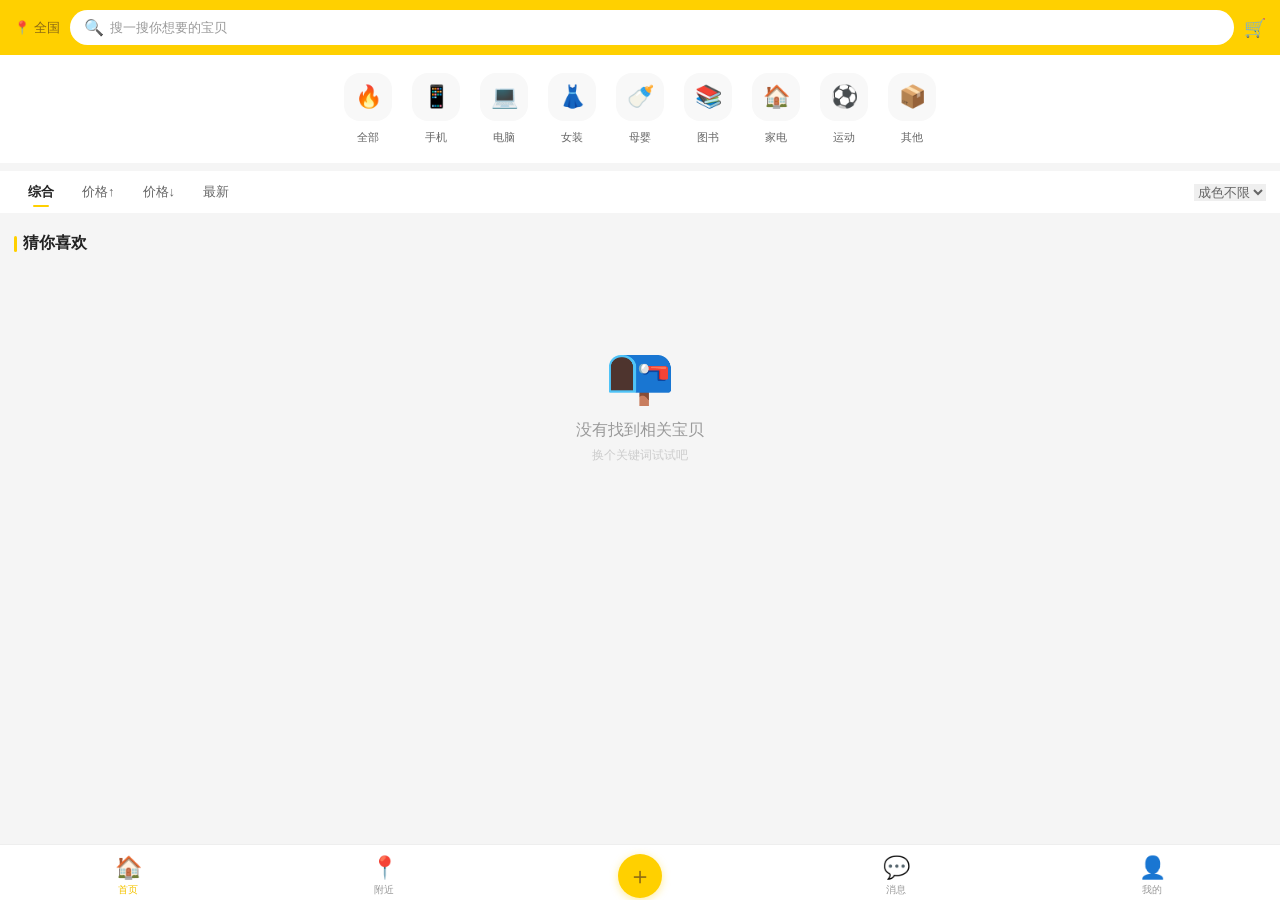
<file: index.html>
<!DOCTYPE html>
<html lang="zh-CN">
<head>
    <meta charset="UTF-8">
    <meta name="viewport" content="width=device-width, initial-scale=1.0, user-scalable=no, viewport-fit=cover">
    <title>小钱二手超市</title>
    <link rel="stylesheet" href="style.css">
</head>
<body>
    <!-- 顶部导航 -->
    <header class="top-bar">
        <div class="top-bar-inner">
            <span class="city-picker" onclick="alert('当前城市：全国')">📍 全国</span>
            <div class="search-box" onclick="focusSearch()">
                🔍 <span class="search-placeholder">搜一搜你想要的宝贝</span>
                <input type="text" id="searchInput" class="search-input" placeholder="搜一搜你想要的宝贝" oninput="filterProducts()">
            </div>
            <span class="top-icons">
                <span onclick="toggleCart()">🛒<em id="cartDot" class="red-dot" style="display:none"></em></span>
            </span>
        </div>
    </header>

    <!-- 内容区 -->
    <div class="tab-content" id="tabHome">
        <!-- 分类图标 -->
        <div class="category-icons">
            <div class="cat-item" onclick="setCategory('all',this)"><div class="cat-icon">🔥</div><span>全部</span></div>
            <div class="cat-item" onclick="setCategory('数码',this)"><div class="cat-icon">📱</div><span>手机</span></div>
            <div class="cat-item" onclick="setCategory('数码',this)"><div class="cat-icon">💻</div><span>电脑</span></div>
            <div class="cat-item" onclick="setCategory('服饰',this)"><div class="cat-icon">👗</div><span>女装</span></div>
            <div class="cat-item" onclick="setCategory('母婴',this)"><div class="cat-icon">🍼</div><span>母婴</span></div>
            <div class="cat-item" onclick="setCategory('图书',this)"><div class="cat-icon">📚</div><span>图书</span></div>
            <div class="cat-item" onclick="setCategory('家电',this)"><div class="cat-icon">🏠</div><span>家电</span></div>
            <div class="cat-item" onclick="setCategory('运动',this)"><div class="cat-icon">⚽</div><span>运动</span></div>
            <div class="cat-item" onclick="setCategory('其他',this)"><div class="cat-icon">📦</div><span>其他</span></div>
        </div>

        <!-- 筛选栏 -->
        <div class="filter-row">
            <span class="filter-tag active" data-sort="default" onclick="setSort('default',this)">综合</span>
            <span class="filter-tag" data-sort="price-asc" onclick="setSort('price-asc',this)">价格↑</span>
            <span class="filter-tag" data-sort="price-desc" onclick="setSort('price-desc',this)">价格↓</span>
            <span class="filter-tag" data-sort="newest" onclick="setSort('newest',this)">最新</span>
            <select id="conditionSelect" onchange="filterProducts()" class="condition-select">
                <option value="all">成色不限</option>
                <option value="全新">全新</option>
                <option value="九成新">九成新</option>
                <option value="八成新">八成新</option>
            </select>
        </div>

        <div class="section-title">猜你喜欢</div>
        <div class="waterfall" id="productGrid"></div>
        <div id="emptyState" class="empty-state" style="display:none;">
            <div class="empty-icon">📭</div><p>没有找到相关宝贝</p><p class="empty-hint">换个关键词试试吧</p>
        </div>
    </div>

    <div class="tab-content" id="tabNearby" style="display:none;">
        <div style="padding:40px;text-align:center;color:#999;">附近功能开发中...</div>
    </div>
    <div class="tab-content" id="tabMessages" style="display:none;">
        <div style="padding:40px;text-align:center;color:#999;">消息功能开发中...</div>
    </div>
    <div class="tab-content" id="tabProfile" style="display:none;">
        <div class="profile-page">
            <div class="profile-avatar">👤</div>
            <div class="profile-name">用户</div>
            <div class="profile-stats">
                <div><b id="myPublishCount">0</b><span>发布</span></div>
                <div><b id="myBuyCount">0</b><span>已购</span></div>
            </div>
            <div class="profile-menu">
                <div class="menu-item" onclick="location.href='admin.html'">⚙️ 管理后台</div>
                <div class="menu-item" onclick="localStorage.clear();sessionStorage.clear();location.reload()">🗑️ 清除缓存</div>
            </div>
        </div>
    </div>

    <!-- 底部导航 -->
    <nav class="bottom-nav">
        <div class="nav-item active" data-tab="tabHome" onclick="switchTab('tabHome',this)"><span class="nav-icon">🏠</span><span class="nav-label">首页</span></div>
        <div class="nav-item" data-tab="tabNearby" onclick="switchTab('tabNearby',this)"><span class="nav-icon">📍</span><span class="nav-label">附近</span></div>
        <div class="nav-item nav-publish" onclick="openSellModal()"><span class="nav-icon">＋</span></div>
        <div class="nav-item" data-tab="tabMessages" onclick="switchTab('tabMessages',this)"><span class="nav-icon">💬</span><span class="nav-label">消息</span></div>
        <div class="nav-item" data-tab="tabProfile" onclick="switchTab('tabProfile',this)"><span class="nav-icon">👤</span><span class="nav-label">我的</span></div>
    </nav>

    <!-- 商品详情弹窗 -->
    <div id="detailModal" class="modal" onclick="if(event.target===this)closeDetail()">
        <div class="modal-content detail-sheet">
            <button class="modal-close" onclick="closeDetail()">✕</button>
            <div class="detail-image" id="detailImage"></div>
            <div class="detail-price" id="detailPrice"></div>
            <div class="detail-title" id="detailTitle"></div>
            <div class="detail-tags" id="detailTags"></div>
            <div class="detail-desc" id="detailDesc"></div>
            <div class="seller-card">
                <div class="seller-avatar">👤</div>
                <div class="seller-info"><div class="seller-name" id="detailSeller"></div><div class="seller-contact" id="detailContact"></div></div>
            </div>
            <div class="detail-btns">
                <button class="btn-fav">❤️ 收藏</button>
                <button class="btn-buy" onclick="contactSeller(currentDetailId)">💬 我想要</button>
            </div>
        </div>
    </div>

    <!-- 发布弹窗 -->
    <div id="sellModal" class="modal" onclick="if(event.target===this)closeSellModal()">
        <div class="modal-content sell-sheet">
            <button class="modal-close" onclick="closeSellModal()">✕</button>
            <h2>发布闲置</h2>
            <form id="sellForm" onsubmit="publishProduct(event)">
                <div class="form-group"><label>商品名称 *</label><input type="text" id="sellTitle" required placeholder="宝贝标题"></div>
                <div class="form-group"><label>分类 *</label><select id="sellCategory" required><option value="">请选择</option><option value="数码">数码</option><option value="家电">家电</option><option value="服饰">服饰</option><option value="图书">图书</option><option value="运动">运动</option><option value="母婴">母婴</option><option value="其他">其他</option></select></div>
                <div class="form-group"><label>价格（元）*</label><input type="number" id="sellPrice" required placeholder="0" min="0" step="0.01"></div>
                <div class="form-group"><label>成色 *</label><select id="sellCondition" required><option value="">请选择</option><option value="全新">全新</option><option value="九成新">九成新</option><option value="八成新">八成新</option><option value="七成新及以下">七成新及以下</option></select></div>
                <div class="form-group"><label>商品描述</label><textarea id="sellDesc" rows="3" placeholder="描述一下你的宝贝..."></textarea></div>
                <div class="form-group"><label>卖家昵称 *</label><input type="text" id="sellSeller" required placeholder="你的昵称"></div>
                <div class="form-group"><label>联系方式</label><input type="text" id="sellContact" placeholder="手机号/微信号"></div>
                <button type="submit" class="btn-publish">发布</button>
            </form>
        </div>
    </div>

    <!-- 付款弹窗 -->
    <div id="payModal" class="modal" onclick="if(event.target===this)closePayModal()">
        <div class="modal-content pay-sheet">
            <button class="modal-close" onclick="closePayModal()">✕</button>
            <div id="payStep1">
                <div class="pay-icon">💳</div><h2>确认付款</h2>
                <div id="payProductInfo"></div>
                <div class="pay-methods">
                    <label class="pay-method active"><input type="radio" name="payMethod" value="wechat" checked> 💚 微信支付</label>
                    <label class="pay-method"><input type="radio" name="payMethod" value="alipay"> 💙 支付宝</label>
                </div>
                <button class="btn-pay-confirm" onclick="confirmPayment()">确认支付</button>
                <p class="pay-hint">🔒 支付安全由平台保障</p>
            </div>
            <div id="payStep2" style="display:none;">
                <div class="pay-success-icon">✅</div><h2 class="pay-success-title">支付成功</h2>
                <div class="pay-contact-reveal"><div class="contact-label">卖家</div><div class="contact-value" id="paySeller"></div><div class="contact-label">联系方式</div><div class="contact-value contact-highlight" id="payContact"></div></div>
                <p class="pay-contact-hint">请主动联系卖家完成交易</p>
                <button class="btn-pay-done" onclick="closePayModal()">知道了</button>
            </div>
        </div>
    </div>

    <!-- 购物车侧边 -->
    <div id="cartOverlay" class="cart-overlay" onclick="toggleCart()"></div>
    <div id="cartPanel" class="cart-panel">
        <div class="cart-header"><h3>🛒 我的购物车</h3><button onclick="toggleCart()">✕</button></div>
        <div id="cartItems" class="cart-items"></div>
        <div id="cartEmpty" class="cart-empty"><p>🛍️</p><p>购物车空空如也</p></div>
        <div class="cart-footer" id="cartFooter" style="display:none;">
            <div class="cart-total"><span>合计：</span><span id="cartTotal">¥0.00</span></div>
            <button class="btn-checkout" onclick="checkout()">立即结算</button>
        </div>
    </div>

    <script src="data.js"></script>
    <script src="script.js"></script>
</body>
</html>
</file>
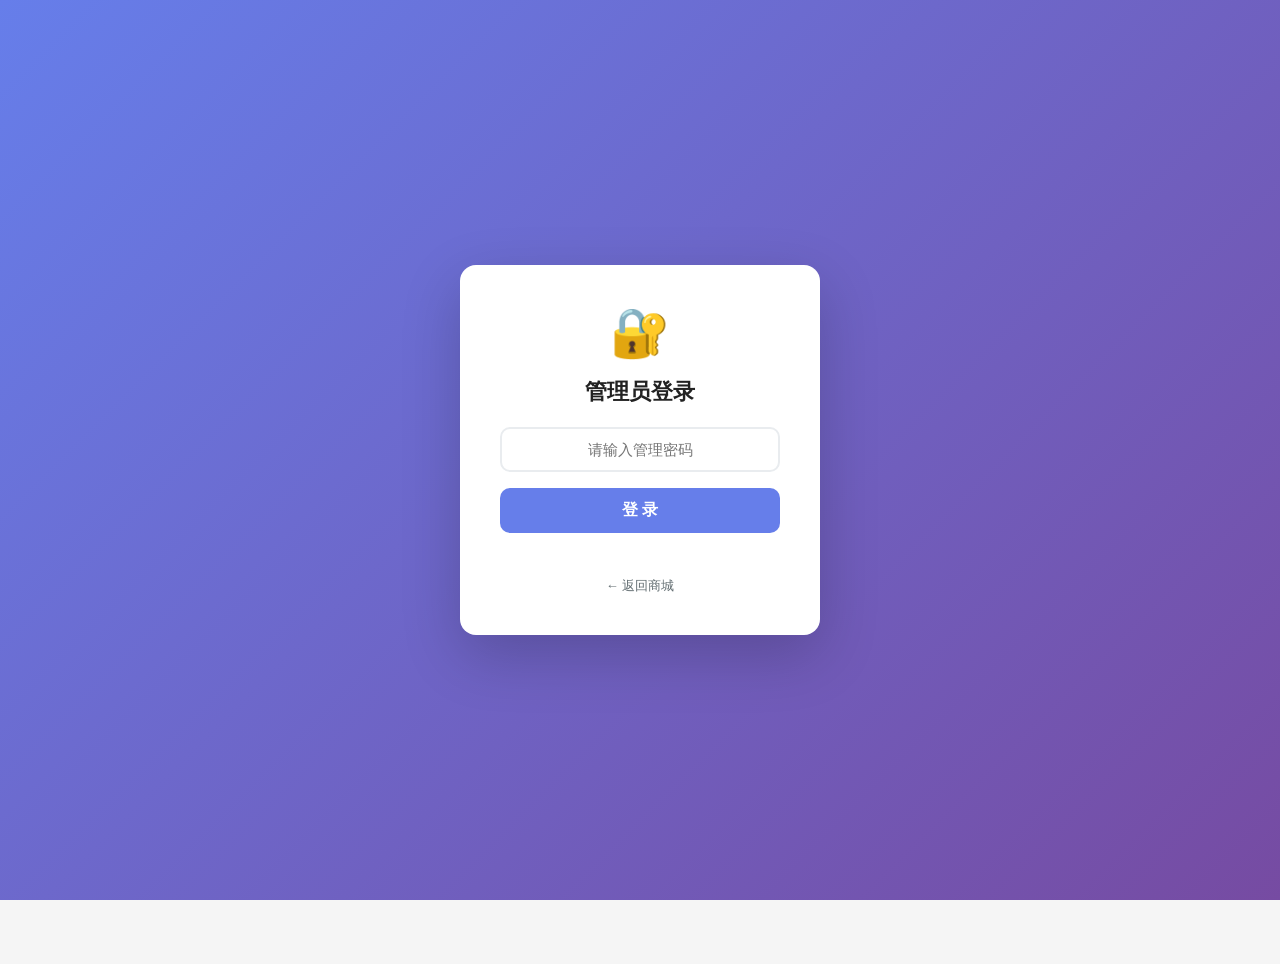
<file: admin.html>
﻿<!DOCTYPE html>
<html lang="zh-CN">
<head>
    <meta charset="UTF-8">
    <meta name="viewport" content="width=device-width, initial-scale=1.0">
    <title>管理后台 - 小钱二手超市</title>
    <link rel="stylesheet" href="style.css">
</head>
<body>
    <!-- 登录界面 -->
    <div id="loginScreen" class="login-screen">
        <div class="login-card">
            <div class="login-icon">🔐</div>
            <h2>管理员登录</h2>
            <input type="password" id="adminPassword" placeholder="请输入管理密码" onkeydown="if(event.key==='Enter')adminLogin()">
            <button onclick="adminLogin()">登 录</button>
            <p id="loginError" class="login-error"></p>
            <a href="index.html" class="back-link">← 返回商城</a>
        </div>
    </div>

    <!-- 管理界面 -->
    <div id="adminPanel" class="admin-panel" style="display:none;">
        <header class="admin-header">
            <div class="admin-header-inner">
                <h1>⚙️ 小钱二手超市 · 管理后台</h1>
                <div class="admin-header-actions">
                    <a href="index.html" class="btn-back">🏠 商城首页</a>
                    <button onclick="adminLogout()" class="btn-logout">退出登录</button>
                </div>
            </div>
        </header>

        <!-- 统计卡片 -->
        <div class="admin-stats">
            <div class="stat-card">
                <div class="stat-icon">📦</div>
                <div class="stat-info">
                    <div class="stat-value" id="statTotal">0</div>
                    <div class="stat-label">商品总数</div>
                </div>
            </div>
            <div class="stat-card">
                <div class="stat-icon">💰</div>
                <div class="stat-info">
                    <div class="stat-value" id="statAvgPrice">¥0</div>
                    <div class="stat-label">均价</div>
                </div>
            </div>
            <div class="stat-card">
                <div class="stat-icon">📂</div>
                <div class="stat-info">
                    <div class="stat-value" id="statCategories">0</div>
                    <div class="stat-label">分类数</div>
                </div>
            </div>
            <div class="stat-card">
                <div class="stat-icon">🆕</div>
                <div class="stat-info">
                    <div class="stat-value" id="statRecent">0</div>
                    <div class="stat-label">本月新增</div>
                </div>
            </div>
        </div>

        <!-- 操作栏 -->
        <div class="admin-toolbar">
            <input type="text" id="adminSearch" placeholder="搜索商品..." oninput="renderAdminTable()" class="admin-search">
            <select id="adminCategoryFilter" onchange="renderAdminTable()" class="admin-select">
                <option value="all">全部分类</option>
                <option value="数码">数码</option>
                <option value="家电">家电</option>
                <option value="服饰">服饰</option>
                <option value="图书">图书</option>
                <option value="运动">运动</option>
                <option value="母婴">母婴</option>
                <option value="其他">其他</option>
            </select>
            <button class="btn-add-product" onclick="openAdminAdd()">+ 添加商品</button><button class="btn-clear-all" onclick="clearAllProducts()">🗑️ 清空全部</button>
        </div>

        <!-- 商品表格 -->
        <div class="admin-table-wrap">
            <table class="admin-table">
                <thead>
                    <tr>
                        <th>ID</th>
                        <th>图片</th>
                        <th>标题</th>
                        <th>分类</th>
                        <th>价格</th>
                        <th>成色</th>
                        <th>卖家</th>
                        <th>日期</th>
                        <th>操作</th>
                    </tr>
                </thead>
                <tbody id="adminTableBody"></tbody>
            </table>
            <div id="adminEmpty" class="admin-empty" style="display:none;">暂无商品数据</div>
        </div>
    </div>

    <!-- 添加/编辑弹窗 -->
    <div id="adminModal" class="modal" onclick="if(event.target===this)closeAdminModal()">
        <div class="modal-content sell-modal">
            <button class="modal-close" onclick="closeAdminModal()">✕</button>
            <h2 id="adminModalTitle">添加商品</h2>
            <form id="adminForm" onsubmit="saveAdminProduct(event)">
                <input type="hidden" id="adminEditId">
                <div class="form-group">
                    <label>商品名称 *</label>
                    <input type="text" id="adminTitle" required placeholder="请输入商品名称">
                </div>
                <div class="form-group">
                    <label>分类 *</label>
                    <select id="adminCategory" required>
                        <option value="">请选择分类</option>
                        <option value="数码">数码</option>
                        <option value="家电">家电</option>
                        <option value="服饰">服饰</option>
                        <option value="图书">图书</option>
                        <option value="运动">运动</option>
                        <option value="母婴">母婴</option>
                        <option value="其他">其他</option>
                    </select>
                </div>
                <div class="form-group">
                    <label>价格（元）*</label>
                    <input type="number" id="adminPrice" required placeholder="请输入价格" min="0" step="0.01">
                </div>
                <div class="form-group">
                    <label>成色 *</label>
                    <select id="adminCondition" required>
                        <option value="">请选择成色</option>
                        <option value="全新">全新</option>
                        <option value="九成新">九成新</option>
                        <option value="八成新">八成新</option>
                        <option value="七成新及以下">七成新及以下</option>
                    </select>
                </div>
                <div class="form-group">
                    <label>图标 *</label>
                    <input type="text" id="adminImage" required placeholder="输入一个 emoji，如 📱" maxlength="2">
                </div>
                <div class="form-group">
                    <label>商品描述</label>
                    <textarea id="adminDesc" rows="3" placeholder="描述一下商品..."></textarea>
                </div>
                <div class="form-group">
                    <label>卖家昵称 *</label>
                    <input type="text" id="adminSeller" required placeholder="卖家昵称">
                </div>
                <div class="form-group">
                    <label>联系方式</label>
                    <input type="text" id="adminContact" placeholder="手机号/微信号（可选）">
                </div>
                <button type="submit" class="btn-publish">保存</button>
            </form>
        </div>
    </div>

    <script src="data.js"></script>
    <script src="admin.js"></script>
</body>
</html>
</file>
<file: style.css>
/* ===== 闲鱼风格 - 小钱二手超市 ===== */
*{margin:0;padding:0;box-sizing:border-box}
:root{--yellow:#FFD000;--yellow-dark:#F5C400;--orange:#FF6B35;--red:#ff4d4f;--bg:#f5f5f5;--white:#fff;--text:#222;--text2:#666;--text3:#999;--border:#eee;--shadow:0 1px 3px rgba(0,0,0,.06)}
body{font-family:-apple-system,"PingFang SC","Microsoft YaHei",sans-serif;background:var(--bg);color:var(--text);-webkit-font-smoothing:antialiased;padding-bottom:64px;overflow-x:hidden}

/* Top Bar */
.top-bar{background:var(--yellow);position:sticky;top:0;z-index:100;padding:env(safe-area-inset-top) 0 0}
.top-bar-inner{display:flex;align-items:center;padding:10px 14px;gap:10px}
.city-picker{color:#8B6914;font-size:13px;white-space:nowrap;cursor:pointer}
.search-box{flex:1;background:var(--white);border-radius:20px;padding:8px 14px;display:flex;align-items:center;gap:6px;position:relative;overflow:hidden}
.search-box span{color:var(--text3);font-size:13px;pointer-events:none}
.search-input{position:absolute;left:38px;right:10px;top:0;bottom:0;border:none;outline:none;font-size:13px;background:transparent;opacity:0;transition:.2s}
.search-input:focus,.search-input:not(:placeholder-shown){opacity:1}
.top-icons{font-size:18px;cursor:pointer;position:relative}
.red-dot{position:absolute;top:-2px;right:-4px;width:8px;height:8px;background:var(--red);border-radius:50%}

/* Category Icons */
.category-icons{display:flex;gap:0;padding:14px 8px;background:var(--white);overflow-x:auto;-webkit-overflow-scrolling:touch;margin-bottom:8px}
.cat-item{flex-shrink:0;width:68px;text-align:center;cursor:pointer;padding:4px 0}
.cat-item.active .cat-icon{background:var(--yellow)}
.cat-icon{width:48px;height:48px;border-radius:16px;background:#f8f8f8;display:flex;align-items:center;justify-content:center;font-size:22px;margin:0 auto 6px;transition:.2s}
.cat-item span{font-size:11px;color:var(--text2)}

/* Filter Row */
.filter-row{display:flex;align-items:center;gap:0;padding:6px 14px;background:var(--white);margin-bottom:8px;overflow-x:auto}
.filter-tag{flex-shrink:0;padding:6px 14px;font-size:13px;color:var(--text2);border-radius:4px;cursor:pointer;position:relative}
.filter-tag.active{color:var(--text);font-weight:700}
.filter-tag.active::after{content:'';position:absolute;bottom:0;left:50%;transform:translateX(-50%);width:16px;height:2px;background:var(--yellow);border-radius:1px}
.condition-select{flex-shrink:0;border:none;font-size:13px;color:var(--text2);outline:none;margin-left:auto}

/* Section Title */
.section-title{font-size:16px;font-weight:700;padding:12px 14px 8px;display:flex;align-items:center;gap:6px}
.section-title::before{content:'';width:3px;height:16px;background:var(--yellow);border-radius:2px}

/* Waterfall Grid */
.waterfall{display:grid;grid-template-columns:repeat(2,1fr);gap:8px;padding:0 8px 20px}

.product-card{background:var(--white);border-radius:10px;overflow:hidden;cursor:pointer;transition:.15s}
.product-card:active{transform:scale(.98)}
.product-image{width:100%;aspect-ratio:1/1;display:flex;align-items:center;justify-content:center;font-size:48px;position:relative}
.product-image .condition-tag{position:absolute;top:6px;right:6px;background:rgba(0,0,0,.45);color:#fff;font-size:10px;padding:2px 6px;border-radius:8px}
.product-body{padding:8px 10px 10px}
.product-title{font-size:13px;line-height:1.4;display:-webkit-box;-webkit-line-clamp:2;-webkit-box-orient:vertical;overflow:hidden;margin-bottom:6px;min-height:36px;color:var(--text)}
.product-price{font-size:17px;font-weight:700;color:var(--red);margin-bottom:4px}
.product-price .yuan{font-size:12px;font-weight:500}
.product-foot{display:flex;justify-content:space-between;align-items:center;font-size:11px;color:var(--text3)}
.product-loc{display:flex;align-items:center;gap:2px}

/* Empty State */
.empty-state{text-align:center;padding:60px 20px;color:var(--text3)}
.empty-icon{font-size:56px;margin-bottom:12px}
.empty-hint{font-size:12px;color:#ccc;margin-top:6px}

/* Bottom Nav */
.bottom-nav{position:fixed;bottom:0;left:0;right:0;background:var(--white);display:flex;justify-content:space-around;align-items:center;padding:6px 0 env(safe-area-inset-bottom);border-top:1px solid var(--border);z-index:100;height:56px}
.nav-item{display:flex;flex-direction:column;align-items:center;gap:2px;cursor:pointer;color:var(--text3);min-width:56px}
.nav-item.active,.nav-item.active .nav-label{color:var(--yellow-dark)}
.nav-icon{font-size:22px}
.nav-label{font-size:10px}
.nav-publish .nav-icon{width:44px;height:44px;background:var(--yellow);border-radius:50%;display:flex;align-items:center;justify-content:center;font-size:24px;color:#8B6914;box-shadow:0 2px 8px rgba(255,208,0,.4)}

/* Modal Base */
.modal{display:none;position:fixed;top:0;left:0;width:100%;height:100%;background:rgba(0,0,0,.5);z-index:200;overflow-y:auto}
.modal.active{display:flex;justify-content:center;align-items:flex-end}
.modal-content{background:var(--white);width:100%;max-height:90vh;overflow-y:auto;position:relative;animation:slideUp .3s ease}
@keyframes slideUp{from{transform:translateY(100%)}to{transform:translateY(0)}}
.modal-close{position:absolute;top:12px;right:12px;background:none;border:none;font-size:20px;color:var(--text3);z-index:10;width:32px;height:32px;display:flex;align-items:center;justify-content:center;cursor:pointer}

/* Detail Sheet */
.detail-sheet{border-radius:16px 16px 0 0;padding:0}
.detail-sheet .detail-image{width:100%;height:280px;display:flex;align-items:center;justify-content:center;font-size:72px}
.detail-sheet .detail-price{font-size:28px;font-weight:700;color:var(--red);padding:16px 20px 4px}
.detail-sheet .detail-title{font-size:17px;font-weight:600;padding:0 20px 10px}
.detail-tags{display:flex;gap:8px;padding:0 20px 12px;flex-wrap:wrap}
.detail-tags span{background:#f5f5f5;padding:4px 10px;border-radius:12px;font-size:12px;color:var(--text2)}
.detail-desc{font-size:14px;color:var(--text2);line-height:1.7;padding:12px 20px;border-top:1px solid var(--border);white-space:pre-line}
.seller-card{display:flex;align-items:center;gap:12px;padding:14px 20px;border-top:1px solid var(--border);margin-bottom:80px}
.seller-avatar{width:44px;height:44px;border-radius:50%;background:#f0f0f0;display:flex;align-items:center;justify-content:center;font-size:22px}
.seller-name{font-size:15px;font-weight:600}
.seller-contact{font-size:12px;color:var(--text3);margin-top:2px}
.detail-btns{position:fixed;bottom:0;left:0;right:0;display:flex;gap:10px;padding:12px 20px env(safe-area-inset-bottom);background:var(--white);border-top:1px solid var(--border);z-index:210}
.btn-fav{flex-shrink:0;width:52px;height:44px;border-radius:22px;border:1px solid var(--border);background:var(--white);font-size:12px;display:flex;align-items:center;justify-content:center;cursor:pointer}
.btn-buy{flex:1;height:44px;border-radius:22px;border:none;background:linear-gradient(135deg,var(--yellow),#FFA800);color:#6B4C00;font-size:16px;font-weight:700;cursor:pointer}

/* Sell Sheet */
.sell-sheet{border-radius:16px 16px 0 0;padding:24px 20px}
.sell-sheet h2{font-size:18px;text-align:center;margin-bottom:20px}
.form-group{margin-bottom:14px}
.form-group label{display:block;font-size:13px;font-weight:600;margin-bottom:6px;color:var(--text2)}
.form-group input,.form-group select,.form-group textarea{width:100%;padding:12px;border:1px solid var(--border);border-radius:10px;font-size:14px;font-family:inherit;outline:none;transition:.2s}
.form-group input:focus,.form-group select:focus,.form-group textarea:focus{border-color:var(--yellow)}
.form-group textarea{resize:vertical}
.btn-publish{width:100%;padding:14px;background:var(--yellow);color:#6B4C00;border:none;border-radius:22px;font-size:16px;font-weight:700;cursor:pointer;margin-top:8px}

/* Pay Sheet */
.pay-sheet{border-radius:16px 16px 0 0;padding:24px 20px;text-align:center}
.pay-sheet h2{font-size:18px;margin-bottom:16px}
.pay-icon{font-size:44px;margin-bottom:8px}
.pay-product-info{margin-bottom:16px;font-size:14px}
.pay-product-info .pay-price{font-size:24px;font-weight:700;color:var(--red)}
.pay-methods{display:flex;gap:10px;margin-bottom:18px}
.pay-method{flex:1;padding:14px;border:2px solid var(--border);border-radius:12px;cursor:pointer;font-size:14px;font-weight:600;text-align:center;transition:.2s}
.pay-method.active{border-color:var(--yellow);background:#FFFDE8}
.pay-method input{display:none}
.btn-pay-confirm{width:100%;padding:14px;background:var(--yellow);color:#6B4C00;border:none;border-radius:22px;font-size:16px;font-weight:700;cursor:pointer}
.pay-hint{font-size:12px;color:var(--text3);margin-top:10px}
.pay-success-icon{font-size:52px;margin-bottom:8px}
.pay-success-title{color:#00b894;margin-bottom:16px!important}
.pay-contact-reveal{background:#f0fff4;border:1px solid #00b89430;border-radius:12px;padding:16px;margin-bottom:14px}
.contact-label{font-size:12px;color:var(--text2);margin-bottom:2px}
.contact-value{font-size:16px;font-weight:600;margin-bottom:10px}
.contact-highlight{font-size:20px;color:#00b894}
.pay-contact-hint{font-size:13px;color:var(--text2);margin-bottom:14px}
.btn-pay-done{width:100%;padding:14px;background:#00b894;color:#fff;border:none;border-radius:22px;font-size:16px;font-weight:700;cursor:pointer}

/* Cart Panel */
.cart-overlay{display:none;position:fixed;top:0;left:0;width:100%;height:100%;background:rgba(0,0,0,.4);z-index:300}
.cart-overlay.active{display:block}
.cart-panel{position:fixed;top:0;right:-320px;width:300px;height:100%;background:var(--white);z-index:301;transition:.3s;display:flex;flex-direction:column}
.cart-panel.active{right:0}
.cart-header{display:flex;justify-content:space-between;align-items:center;padding:16px;border-bottom:1px solid var(--border)}
.cart-items{flex:1;overflow-y:auto;padding:12px}
.cart-item{display:flex;gap:10px;padding:10px 0;border-bottom:1px solid #f5f5f5}
.cart-item-image{width:56px;height:56px;border-radius:8px;display:flex;align-items:center;justify-content:center;font-size:24px;flex-shrink:0}
.cart-item-info{flex:1;min-width:0}
.cart-item-title{font-size:13px;overflow:hidden;text-overflow:ellipsis;white-space:nowrap;margin-bottom:4px}
.cart-item-price{font-size:15px;font-weight:700;color:var(--red)}
.cart-item-remove{background:none;border:none;color:#e74c3c;cursor:pointer;font-size:12px}
.cart-empty{flex:1;display:flex;flex-direction:column;align-items:center;justify-content:center;color:var(--text3);font-size:15px}
.cart-empty p:first-child{font-size:40px;margin-bottom:8px}
.cart-footer{padding:14px;border-top:1px solid var(--border);background:#fafafa}
.cart-total{display:flex;justify-content:space-between;margin-bottom:10px;font-size:14px}
.cart-total span:last-child{font-size:20px;font-weight:700;color:var(--red)}
.btn-checkout{width:100%;padding:12px;background:var(--yellow);color:#6B4C00;border:none;border-radius:22px;font-size:15px;font-weight:700;cursor:pointer}

/* Profile */
.profile-page{text-align:center;padding:40px 20px}
.profile-avatar{width:72px;height:72px;border-radius:50%;background:#f0f0f0;display:flex;align-items:center;justify-content:center;font-size:36px;margin:0 auto 12px}
.profile-name{font-size:18px;font-weight:600;margin-bottom:20px}
.profile-stats{display:flex;justify-content:center;gap:40px;margin-bottom:30px}
.profile-stats div{text-align:center}
.profile-stats b{display:block;font-size:22px}
.profile-stats span{font-size:12px;color:var(--text3)}
.profile-menu{text-align:left;max-width:300px;margin:0 auto}
.menu-item{padding:14px 0;border-bottom:1px solid var(--border);font-size:14px;cursor:pointer;color:var(--text2)}
.menu-item:hover{color:var(--text)}

/* Admin styles (kept for admin.html) */
.admin-header{background:#2d3436;color:#fff}.admin-header-inner{max-width:1200px;margin:0 auto;padding:16px 20px;display:flex;justify-content:space-between;align-items:center;flex-wrap:wrap;gap:10px}.admin-header h1{font-size:18px}.admin-header-actions{display:flex;gap:10px}.btn-back{color:#dfe6e9;text-decoration:none;font-size:13px;padding:6px 14px;border:1px solid #636e72;border-radius:6px}.btn-back:hover{background:#636e72;color:#fff}.btn-logout{background:#e74c3c;color:#fff;border:none;padding:6px 16px;border-radius:6px;font-size:13px;cursor:pointer}.admin-stats{max-width:1200px;margin:20px auto;padding:0 20px;display:grid;grid-template-columns:repeat(auto-fit,minmax(220px,1fr));gap:16px}.stat-card{background:#fff;border-radius:12px;padding:20px;display:flex;align-items:center;gap:16px;box-shadow:0 2px 12px rgba(0,0,0,.06)}.stat-icon{font-size:36px;background:#f5f6fa;width:60px;height:60px;display:flex;align-items:center;justify-content:center;border-radius:12px;flex-shrink:0}.stat-value{font-size:24px;font-weight:700}.stat-label{font-size:13px;color:#636e72}.admin-toolbar{max-width:1200px;margin:0 auto;padding:16px 20px;display:flex;gap:10px;align-items:center;flex-wrap:wrap}.admin-search{flex:1;max-width:300px;padding:10px 16px;border:1px solid #e9ecef;border-radius:8px;font-size:14px;outline:none}.admin-search:focus{border-color:#667eea}.admin-select{padding:10px 14px;border:1px solid #e9ecef;border-radius:8px;font-size:14px;outline:none;background:#fff}.btn-add-product{margin-left:auto;background:#667eea;color:#fff;border:none;padding:10px 20px;border-radius:8px;font-size:14px;font-weight:600;cursor:pointer}.btn-add-product:hover{background:#5a6fd6}.btn-clear-all{background:#e74c3c;color:#fff;border:none;padding:10px 20px;border-radius:8px;font-size:14px;font-weight:600;cursor:pointer}.btn-clear-all:hover{background:#c0392b}.admin-table-wrap{max-width:1200px;margin:0 auto 40px;padding:0 20px;overflow-x:auto}.admin-table{width:100%;border-collapse:collapse;background:#fff;border-radius:12px;overflow:hidden;box-shadow:0 2px 12px rgba(0,0,0,.06)}.admin-table th{background:#f5f6fa;padding:14px 12px;text-align:left;font-size:12px;font-weight:700;color:#636e72;white-space:nowrap}.admin-table td{padding:12px;border-bottom:1px solid #f1f2f6;font-size:13px}.admin-table tr:last-child td{border-bottom:none}.admin-table tr:hover td{background:#fafbfc}.td-icon{font-size:24px;text-align:center}.td-title{max-width:200px;overflow:hidden;text-overflow:ellipsis;white-space:nowrap}.td-price{font-weight:700;color:#ff6b35;white-space:nowrap}.tag-category{background:#667eea15;color:#667eea;padding:3px 10px;border-radius:12px;font-size:12px;font-weight:600}.td-actions{white-space:nowrap}.btn-edit,.btn-delete{background:none;border:none;font-size:16px;cursor:pointer;padding:4px 8px;border-radius:4px}.btn-edit:hover{background:#f5f6fa}.btn-delete:hover{background:#fee}.admin-empty{text-align:center;padding:40px;color:#b2bec3;font-size:15px;background:#fff;border-radius:12px}.login-screen{display:flex;justify-content:center;align-items:center;min-height:100vh;background:linear-gradient(135deg,#667eea,#764ba2)}.login-card{background:#fff;padding:40px;border-radius:16px;box-shadow:0 20px 60px rgba(0,0,0,.2);text-align:center;width:360px;max-width:90vw}.login-icon{font-size:48px;margin-bottom:16px}.login-card h2{font-size:22px;margin-bottom:20px}.login-card input{width:100%;padding:12px 16px;border:2px solid #e9ecef;border-radius:10px;font-size:15px;text-align:center;outline:none;margin-bottom:16px}.login-card input:focus{border-color:#667eea}.login-card button{width:100%;padding:12px;background:#667eea;color:#fff;border:none;border-radius:10px;font-size:16px;font-weight:600;cursor:pointer}.login-error{color:#e74c3c;font-size:13px;margin-top:8px;min-height:20px}.back-link{display:inline-block;margin-top:16px;color:#636e72;text-decoration:none;font-size:13px}

/* Responsive */
@media(min-width:768px){.waterfall{grid-template-columns:repeat(3,1fr);padding:0 16px 20px}.product-image{aspect-ratio:4/3}.detail-sheet,.sell-sheet,.pay-sheet{max-width:480px;margin:auto;border-radius:16px}.detail-btns{max-width:480px;left:50%;transform:translateX(-50%);border-radius:0 0 16px 16px}.category-icons{justify-content:center}}
</file>
